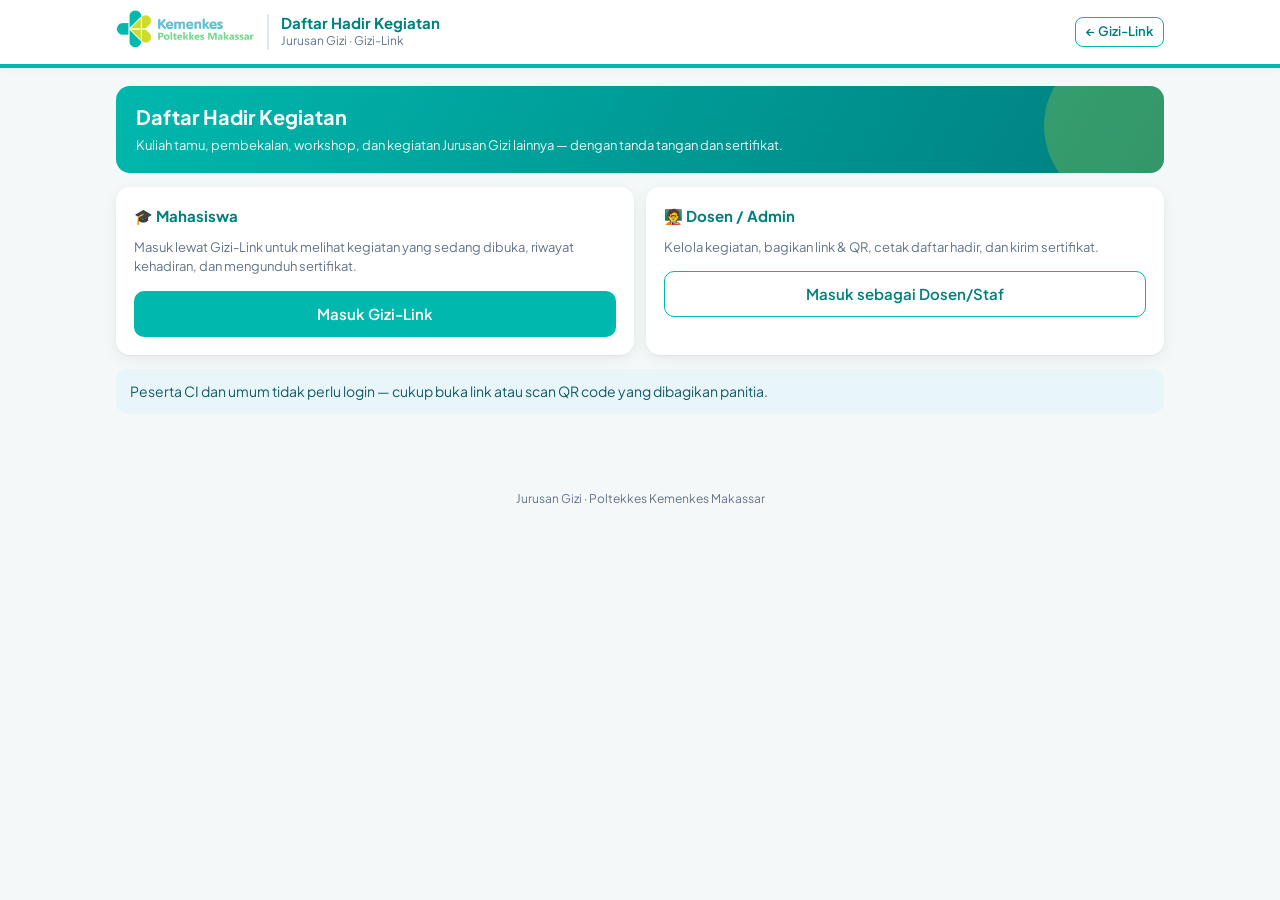
<file: index.html>
<!doctype html>
<html lang="id">
<head>
  <meta charset="utf-8">
  <meta name="viewport" content="width=device-width, initial-scale=1, viewport-fit=cover">
  <title>Daftar Hadir Kegiatan · Gizi-Link</title>
  <meta name="description" content="Daftar hadir kegiatan Jurusan Gizi Poltekkes Kemenkes Makassar: kuliah tamu, pembekalan, workshop, dengan tanda tangan dan sertifikat.">
  <meta name="theme-color" content="#00B8AD">
  <link rel="manifest" href="manifest.webmanifest">
  <link rel="icon" href="icons/icon-192.png">
  <link rel="apple-touch-icon" href="icons/apple-touch-icon.png">
  <link rel="preconnect" href="https://fonts.googleapis.com">
  <link rel="preconnect" href="https://fonts.gstatic.com" crossorigin>
  <link rel="stylesheet" href="https://fonts.googleapis.com/css2?family=Plus+Jakarta+Sans:wght@400;500;600;700;800&display=swap">
  <link rel="stylesheet" href="css/style.css">
  <script src="js/config.js"></script>
  <script src="https://jurusan-gizi.github.io/sso.js"></script>
</head>
<body>
  <header class="kop">
    <div class="kop-isi">
      <a href="#/"><img src="logo.png" alt="Kemenkes Poltekkes Makassar" class="logo"></a>
      <div class="judul"><b>Daftar Hadir Kegiatan</b><span>Jurusan Gizi · Gizi-Link</span></div>
      <div class="kanan">
        <div class="pengguna" id="pengguna"></div>
        <a class="tbl garis kecil" href="https://jurusan-gizi.github.io/">← Gizi-Link</a>
      </div>
    </div>
  </header>

  <main id="isi">
    <div class="muat"><span class="putar"></span> Memuat…</div>
  </main>

  <footer>
    <p>Jurusan Gizi · Poltekkes Kemenkes Makassar</p>
  </footer>

  <script src="vendor/pdf-lib.min.js"></script>
  <script src="vendor/pdf.min.js"></script>
  <script src="vendor/qrcode.js"></script>
  <script src="vendor/xlsx.mini.min.js"></script>
  <script src="js/umum.js"></script>
  <script src="js/cover.js"></script>
  <script src="js/laporan.js"></script>
  <script src="js/app.js"></script>
</body>
</html>
</file>
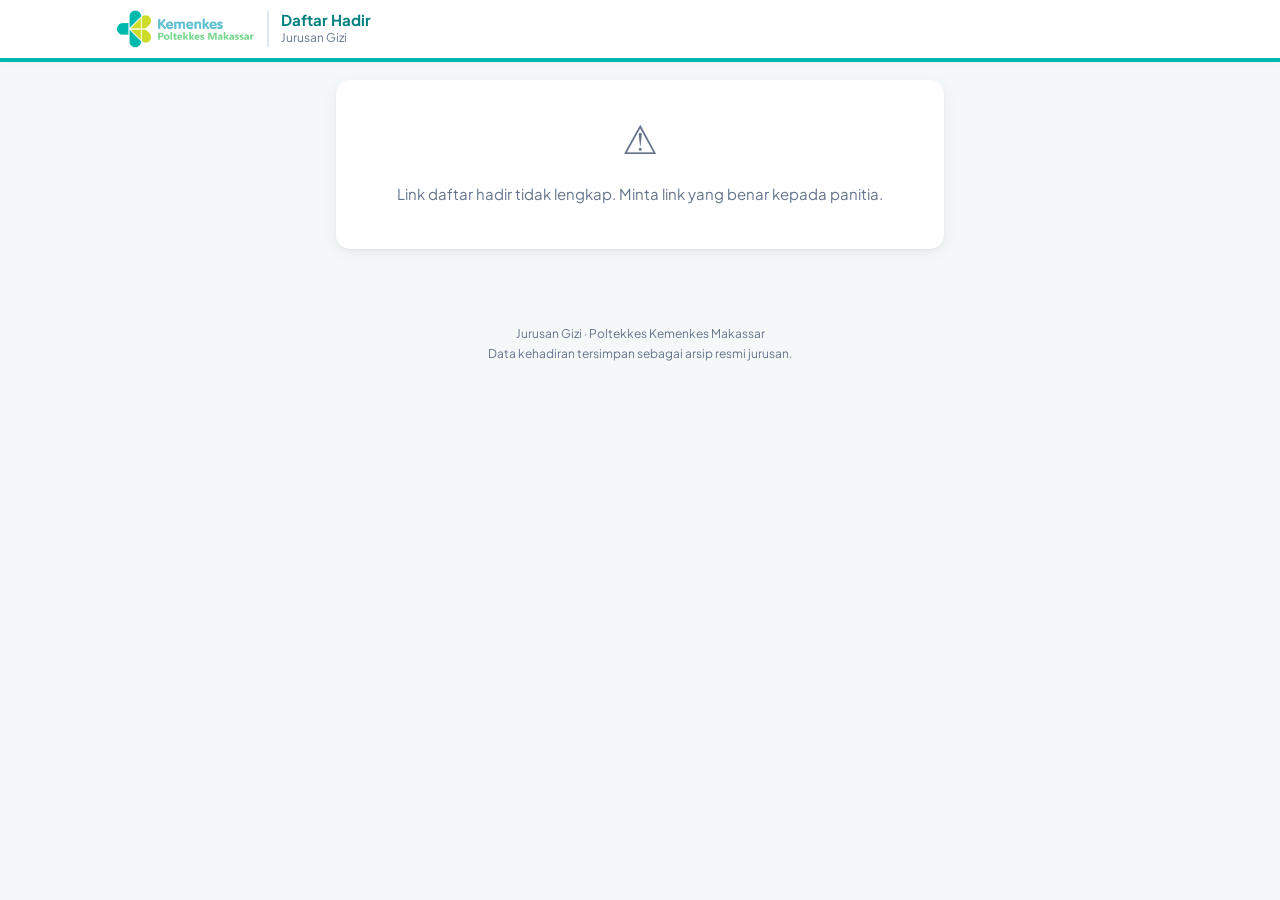
<file: hadir.html>
<!doctype html>
<html lang="id">
<head>
  <meta charset="utf-8">
  <meta name="viewport" content="width=device-width, initial-scale=1, viewport-fit=cover">
  <title>Daftar Hadir · Jurusan Gizi Poltekkes Kemenkes Makassar</title>
  <meta name="description" content="Isi daftar hadir kegiatan Jurusan Gizi Poltekkes Kemenkes Makassar.">
  <meta name="theme-color" content="#00B8AD">
  <link rel="manifest" href="manifest.webmanifest">
  <link rel="icon" href="icons/icon-192.png">
  <link rel="apple-touch-icon" href="icons/apple-touch-icon.png">
  <link rel="preconnect" href="https://fonts.googleapis.com">
  <link rel="preconnect" href="https://fonts.gstatic.com" crossorigin>
  <link rel="stylesheet" href="https://fonts.googleapis.com/css2?family=Plus+Jakarta+Sans:wght@400;500;600;700;800&display=swap">
  <link rel="stylesheet" href="css/style.css">
  <script src="js/config.js"></script>
  <script src="https://jurusan-gizi.github.io/sso.js"></script>
</head>
<body data-tanpa-gizilink>
  <header class="kop">
    <div class="kop-isi">
      <img src="logo.png" alt="Kemenkes Poltekkes Makassar" class="logo">
      <div class="judul"><b>Daftar Hadir</b><span>Jurusan Gizi</span></div>
    </div>
  </header>

  <main class="sempit" id="isi">
    <div class="muat"><span class="putar"></span> Memuat kegiatan…</div>
  </main>

  <footer>
    <p>Jurusan Gizi · Poltekkes Kemenkes Makassar</p>
    <p>Data kehadiran tersimpan sebagai arsip resmi jurusan.</p>
  </footer>

  <script src="js/umum.js"></script>
  <script src="js/ttd.js"></script>
  <script src="js/hadir.js"></script>
</body>
</html>
</file>
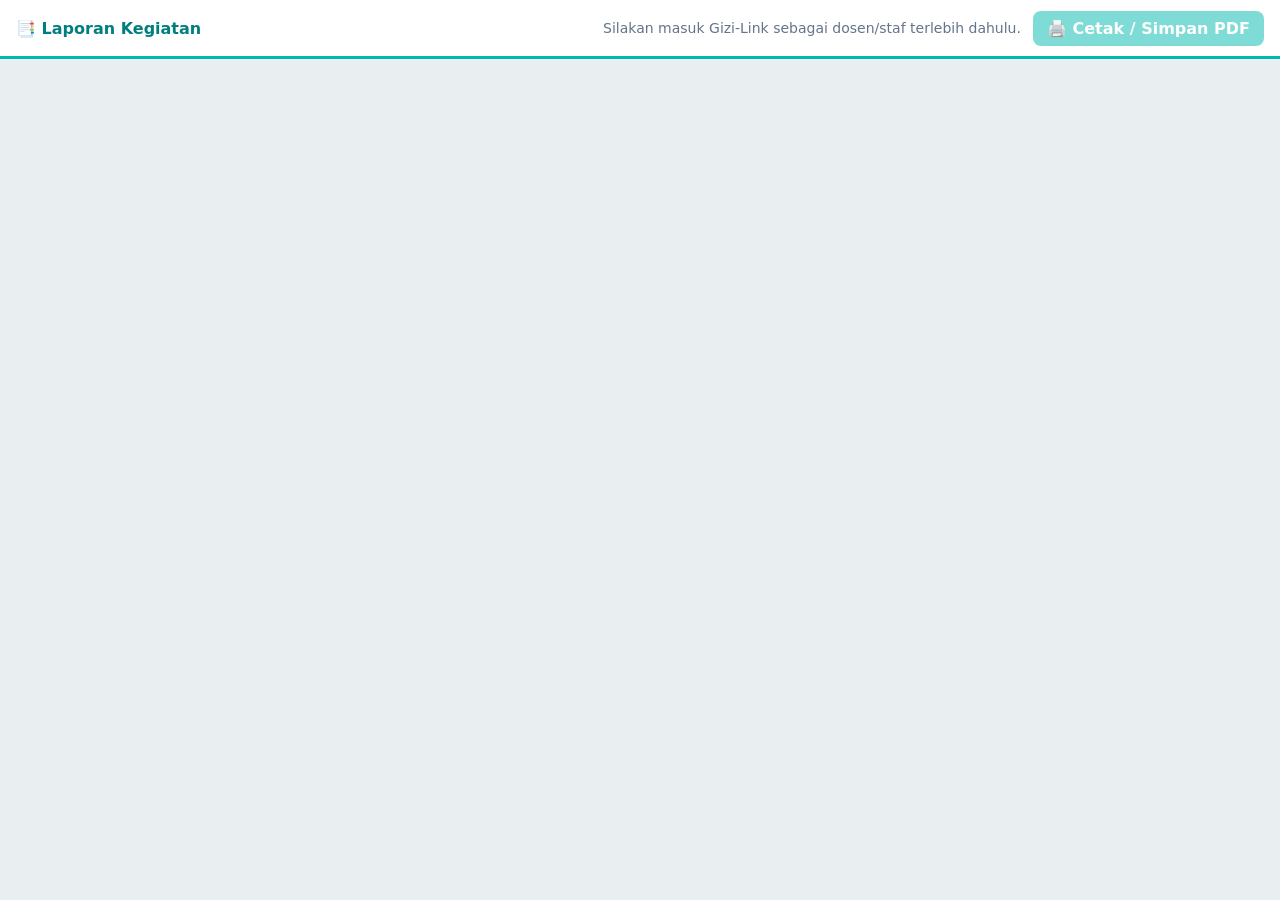
<file: laporan.html>
<!doctype html>
<html lang="id">
<head>
  <meta charset="utf-8">
  <meta name="viewport" content="width=device-width, initial-scale=1">
  <title>Laporan Kegiatan · Cetak / PDF</title>
  <link rel="icon" href="icons/icon-192.png">
  <script src="js/config.js"></script>
  <script src="https://jurusan-gizi.github.io/sso.js"></script>
  <style>
    html, body { margin: 0; height: 100%; font-family: system-ui, -apple-system, 'Segoe UI', sans-serif; background: #E9EEF1; }
    .alat { position: fixed; top: 0; left: 0; right: 0; height: 56px; background: #fff; border-bottom: 3px solid #00B8AD; display: flex; align-items: center; gap: 12px; padding: 0 16px; z-index: 5; }
    .alat b { color: #007F7F; margin-right: auto; }
    .alat button { font: inherit; font-weight: 600; padding: 8px 14px; border-radius: 8px; border: 0; background: #00B8AD; color: #fff; cursor: pointer; }
    .alat button:disabled { opacity: .5; }
    #status { color: #64748B; font-size: 14px; }
    iframe { position: fixed; top: 59px; left: 0; width: 100%; height: calc(100% - 59px); border: 0; background: #E9EEF1; }
  </style>
</head>
<body data-tanpa-gizilink>
  <div class="alat"><b>📑 Laporan Kegiatan</b><span id="status">Menyiapkan…</span><button id="cetak" disabled>🖨️ Cetak / Simpan PDF</button></div>
  <iframe id="dok" title="Pratinjau laporan"></iframe>
  <script src="vendor/pdf-lib.min.js"></script>
  <script src="vendor/pdf.min.js"></script>
  <script src="vendor/qrcode.js"></script>
  <script src="js/umum.js"></script>
  <script src="js/cover.js"></script>
  <script src="js/laporan.js"></script>
  <script>
  (async function () {
    var st = document.getElementById('status');
    var k = new URLSearchParams(location.search).get('k');
    if (!window.GiziSSO || !GiziSSO.getStaf()) { st.textContent = 'Silakan masuk Gizi-Link sebagai dosen/staf terlebih dahulu.'; return; }
    try {
      var bahan = await Laporan.siapkan(k, function (t) { st.textContent = t; });
      st.textContent = 'Menyusun halaman…';
      var html = Laporan.keHtml(Laporan.model(bahan), 'Laporan ' + bahan.d.kegiatan.nama);
      var f = document.getElementById('dok');
      f.srcdoc = html;
      f.onload = function () {
        st.textContent = 'Siap. Pilih "Simpan sebagai PDF" pada jendela cetak.';
        document.title = 'Laporan Kegiatan - ' + bahan.d.kegiatan.nama;
        var b = document.getElementById('cetak'); b.disabled = false;
        b.onclick = function () { f.contentWindow.focus(); f.contentWindow.print(); };
      };
    } catch (e) { st.textContent = '⚠️ ' + e.message; }
  })();
  </script>
</body>
</html>
</file>
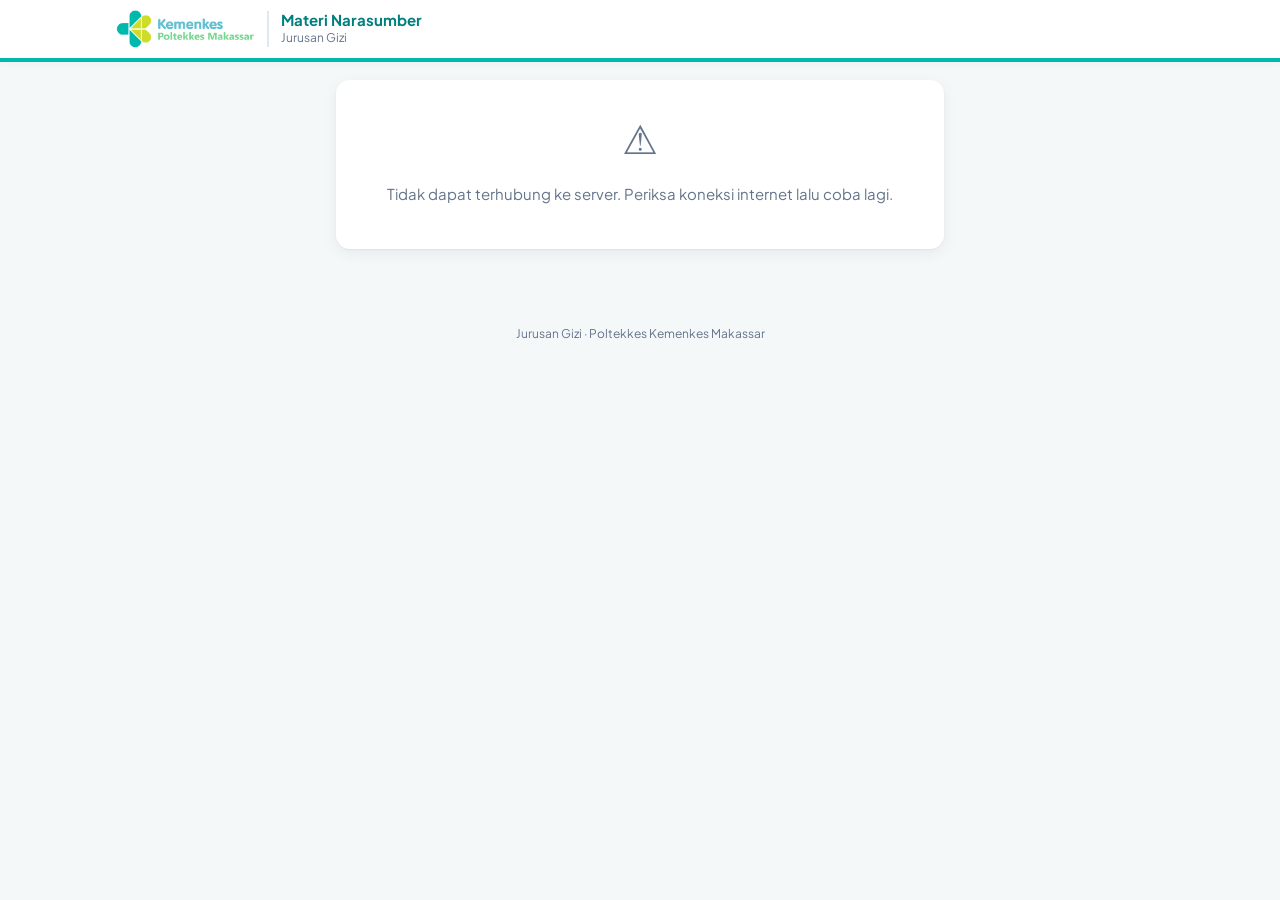
<file: materi.html>
<!doctype html>
<html lang="id">
<head>
  <meta charset="utf-8">
  <meta name="viewport" content="width=device-width, initial-scale=1, viewport-fit=cover">
  <title>Materi Narasumber · Jurusan Gizi Poltekkes Kemenkes Makassar</title>
  <meta name="theme-color" content="#00B8AD">
  <link rel="manifest" href="manifest.webmanifest">
  <link rel="icon" href="icons/icon-192.png">
  <link rel="apple-touch-icon" href="icons/apple-touch-icon.png">
  <link rel="preconnect" href="https://fonts.googleapis.com">
  <link rel="preconnect" href="https://fonts.gstatic.com" crossorigin>
  <link rel="stylesheet" href="https://fonts.googleapis.com/css2?family=Plus+Jakarta+Sans:wght@400;500;600;700;800&display=swap">
  <link rel="stylesheet" href="css/style.css">
  <script src="js/config.js"></script>
  <script src="https://jurusan-gizi.github.io/sso.js"></script>
</head>
<body>
  <header class="kop">
    <div class="kop-isi">
      <img src="logo.png" alt="Kemenkes Poltekkes Makassar" class="logo">
      <div class="judul"><b>Materi Narasumber</b><span>Jurusan Gizi</span></div>
    </div>
  </header>
  <main class="sempit" id="isi"><div class="muat"><span class="putar"></span> Memuat materi…</div></main>
  <footer><p>Jurusan Gizi · Poltekkes Kemenkes Makassar</p></footer>
  <script src="js/umum.js"></script>
  <script>
  (async function () {
    var H = Hadir, $ = H.$, esc = H.esc, isi = $('isi');
    var k = new URLSearchParams(location.search).get('k');
    function ikon(m, n) {
      n = String(n || '').toLowerCase();
      if (/pdf/.test(m) || /\.pdf$/.test(n)) return '📕';
      if (/presentation|powerpoint/.test(m) || /\.pptx?$/.test(n)) return '📙';
      if (/word|document/.test(m) || /\.docx?$/.test(n)) return '📘';
      return '📄';
    }
    try {
      var d = await H.api('materi', { k: k }, { tanpaToken: true });
      if (!d.ok) { isi.innerHTML = '<div class="kartu kosong"><span class="em">📚</span><p>' + esc(d.pesan) + '</p></div>'; return; }
      isi.innerHTML = '<section class="pita"><p style="margin:0 0 4px;opacity:.85">Materi narasumber</p><h1>' + esc(d.kegiatan.nama) + '</h1>' +
        '<div class="meta"><span>📅 ' + esc(H.tglPanjang(d.kegiatan.tanggal, true)) + '</span></div></section>' +
        '<div class="kartu">' + (d.materi.length ? '<div class="daftar-materi">' + d.materi.map(function (m) {
          return '<div class="materi-item"><span class="ikon">' + ikon(m.mime, m.nama) + '</span><div class="info"><b>' + esc(m.nama) + '</b>' +
            '<span class="kecil">' + (m.narasumber ? esc(m.narasumber) + ' · ' : '') + esc(H.ukuranFile(m.ukuran)) + '</span></div>' +
            '<button class="tbl kecil" data-id="' + esc(m.id) + '">⬇️ Unduh</button></div>';
        }).join('') + '</div>' : '<div class="kosong"><span class="em">📚</span>Materi belum diunggah panitia.</div>') + '</div>';
      isi.querySelectorAll('[data-id]').forEach(function (b) {
        b.onclick = async function () {
          var asli = b.innerHTML; b.disabled = true; b.innerHTML = '<span class="putar kcl"></span> Mengunduh…';
          try {
            var r = await H.api('unduhMateri', { k: k, id: b.dataset.id }, { tanpaToken: true });
            if (!r.ok) return H.toast(r.pesan, true);
            H.unduhBytes(H.base64KeBytes(r.data), r.nama, r.mime);
          } catch (e) { H.toast(e.message, true); }
          finally { b.disabled = false; b.innerHTML = asli; }
        };
      });
    } catch (e) { isi.innerHTML = '<div class="kartu kosong"><span class="em">⚠️</span><p>' + esc(e.message) + '</p></div>'; }
  })();
  </script>
</body>
</html>
</file>
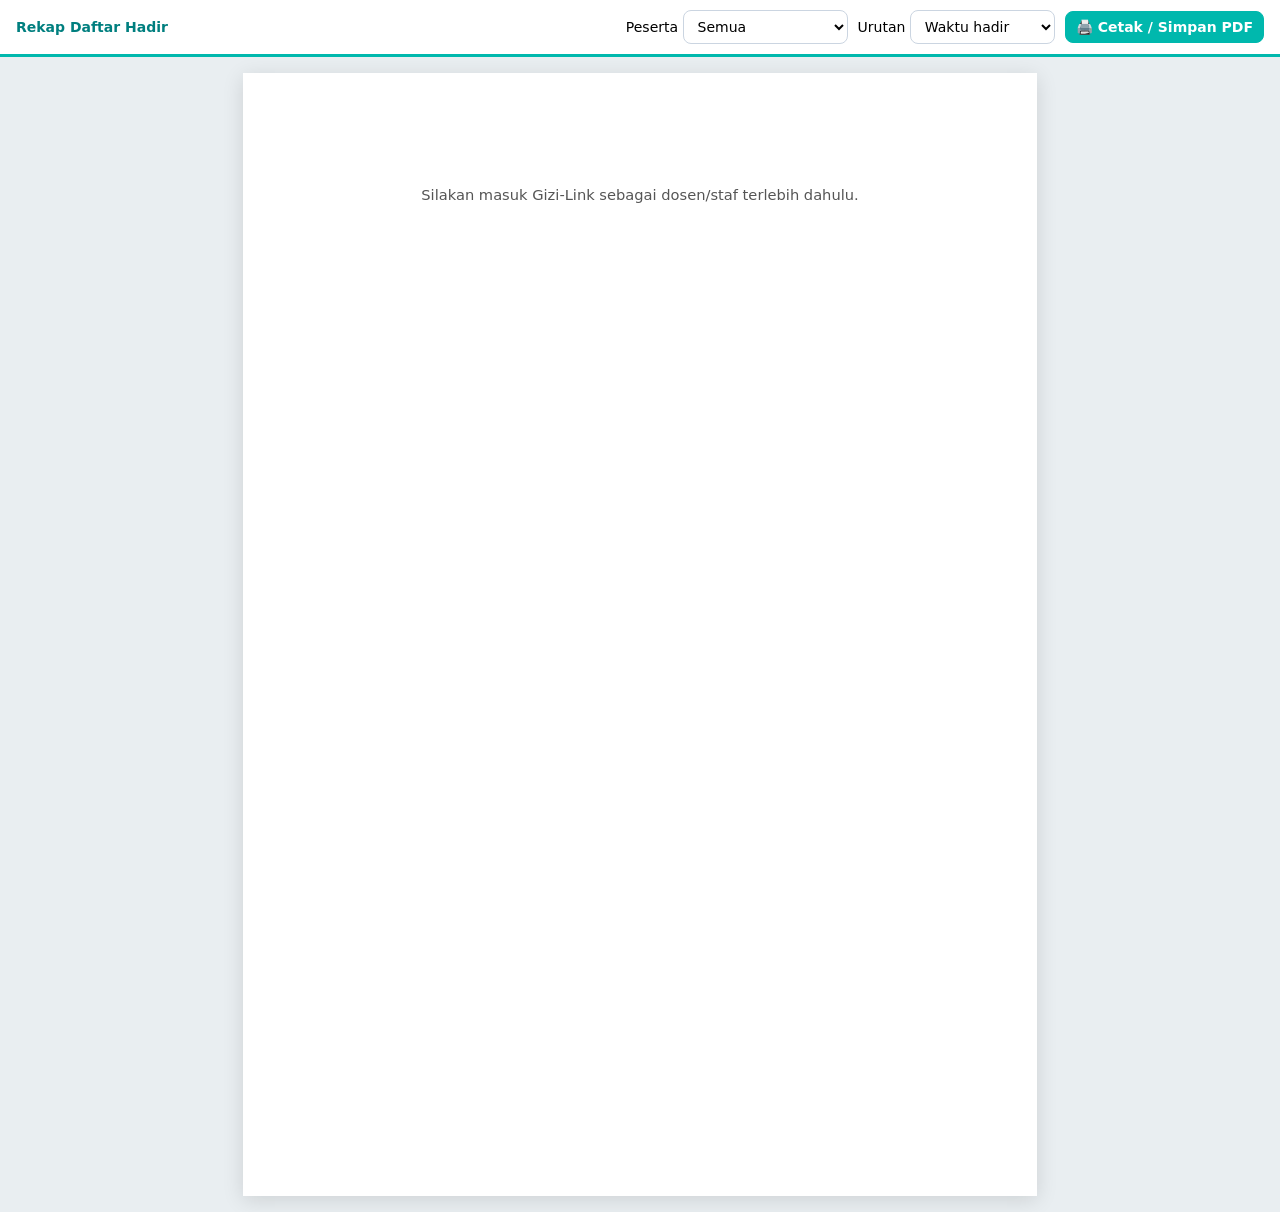
<file: rekap.html>
<!doctype html>
<html lang="id">
<head>
  <meta charset="utf-8">
  <meta name="viewport" content="width=device-width, initial-scale=1">
  <title>Rekap Daftar Hadir</title>
  <link rel="icon" href="icons/icon-192.png">
  <script src="js/config.js"></script>
  <script src="https://jurusan-gizi.github.io/sso.js"></script>
  <style>
    @page { size: A4 portrait; margin: 14mm 14mm 16mm; }
    * { box-sizing: border-box; }
    body { margin: 0; background: #E9EEF1; font-family: Arial, Helvetica, sans-serif; color: #000; font-size: 11pt; }
    .alat { position: sticky; top: 0; z-index: 5; background: #fff; border-bottom: 3px solid #00B8AD; padding: 10px 16px; display: flex; gap: 10px; flex-wrap: wrap; align-items: center; font-family: system-ui, sans-serif; font-size: 14px; }
    .alat b { color: #007F7F; margin-right: auto; }
    .alat select, .alat button { font: inherit; padding: 7px 10px; border-radius: 8px; border: 1px solid #CBD5E1; background: #fff; }
    .alat button.utama { background: #00B8AD; color: #fff; border-color: #00B8AD; font-weight: 600; cursor: pointer; }
    .kertas { background: #fff; width: 210mm; min-height: 297mm; margin: 16px auto; padding: 14mm; box-shadow: 0 4px 20px rgba(0,0,0,.12); }
    .kop { margin-bottom: 4px; }
    .kop img { width: 100%; height: auto; display: block; }
    h1 { text-align: center; font-size: 13pt; margin: 14px 0 2px; letter-spacing: 1px; }
    .subjudul { text-align: center; font-weight: bold; margin: 0 0 10px; }
    table.info { border-collapse: collapse; margin: 0 0 10px; font-size: 10.5pt; }
    table.info td { padding: 1px 6px 1px 0; vertical-align: top; }
    table.info td:first-child { width: 32mm; }
    table.dh { width: 100%; border-collapse: collapse; font-size: 10pt; }
    table.dh th, table.dh td { border: 1px solid #000; padding: 3px 5px; vertical-align: middle; }
    table.dh th { background: #DFF3F1; text-align: center; font-size: 9.5pt; }
    table.dh td.no { text-align: center; width: 9mm; }
    table.dh td.ttd { width: 52mm; height: 13mm; padding: 1px 3px; }
    table.dh td.ttd .isi { display: flex; align-items: flex-start; gap: 2px; height: 12mm; }
    table.dh td.ttd .n { font-size: 8pt; min-width: 5mm; }
    table.dh td.ttd img { max-height: 11.5mm; max-width: 20mm; display: block; }
    table.dh td.ttd.genap .isi { padding-left: 50%; }
    table.dh tr { page-break-inside: avoid; }
    table.dh thead { display: table-header-group; }
    .kecil { font-size: 8.5pt; color: #333; }
    .pengesahan { margin-top: 14px; display: flex; justify-content: flex-end; page-break-inside: avoid; }
    .pengesahan div { width: 75mm; line-height: 1.45; }
    .pengesahan .ruang { height: 20mm; }
    .pengesahan .gbr { height: 24mm; display: block; margin: 0 auto; max-width: 60mm; object-fit: contain; }
    .jumlah { margin-top: 6px; font-size: 10pt; }
    .muat { text-align: center; padding: 60px; font-family: system-ui, sans-serif; color: #555; }
    @media print {
      body { background: #fff; }
      .alat, #gizilink-pulang { display: none !important; }
      .kertas { width: auto; min-height: 0; margin: 0; padding: 0; box-shadow: none; }
    }
  </style>
</head>
<body data-tanpa-gizilink>
  <div class="alat">
    <b>Rekap Daftar Hadir</b>
    <label>Peserta <select id="kat"><option value="">Semua</option><option>Mahasiswa</option><option>Dosen/PLP/Tendik</option><option>CI</option><option>Umum</option></select></label>
    <label>Urutan <select id="urut"><option value="waktu">Waktu hadir</option><option value="nama">Nama (A–Z)</option><option value="prodi">Prodi / instansi</option></select></label>
    <button class="utama" onclick="window.print()">🖨️ Cetak / Simpan PDF</button>
  </div>
  <div class="kertas" id="kertas"><div class="muat">Memuat data…</div></div>

  <script src="js/umum.js"></script>
  <script>
  (async function () {
    var H = Hadir, esc = H.esc, CFG = H.CFG, kertas = document.getElementById('kertas');
    var k = new URLSearchParams(location.search).get('k');
    function galat(m) { kertas.innerHTML = '<div class="muat">' + esc(m) + '</div>'; }
    if (!window.GiziSSO || !GiziSSO.getStaf()) return galat('Silakan masuk Gizi-Link sebagai dosen/staf terlebih dahulu.');
    var d;
    try { d = await H.api('peserta', { k: k, denganTtd: true }); } catch (e) { return galat(e.message); }
    if (!d.ok) return galat(d.pesan);
    var keg = d.kegiatan, p = d.pengaturan || {}, I = CFG.INSTITUSI || {};
    document.title = 'Daftar Hadir - ' + keg.nama;

    function nipFormat(n) { return n ? 'NIP. ' + n : ''; }
    var gbr = null;
    if (d.gambar && (d.gambar.ttd || d.gambar.stempel)) {
      gbr = await new Promise(function (res) {
        var c = document.createElement('canvas'); c.width = 700; c.height = 300; var x = c.getContext('2d'), n = 0, butuh = (d.gambar.ttd ? 1 : 0) + (d.gambar.stempel ? 1 : 0);
        var s = new Image(), t = new Image();
        function selesai() {
          if (++n < butuh) return;
          if (d.gambar.stempel) { var sh = 280, sw = sh * s.naturalWidth / s.naturalHeight; x.globalAlpha = 0.9; x.drawImage(s, 10, 10, sw, sh); x.globalAlpha = 1; }
          if (d.gambar.ttd) { var tw = Math.min(460, 220 * t.naturalWidth / t.naturalHeight), th = tw * t.naturalHeight / t.naturalWidth; x.drawImage(t, d.gambar.stempel ? 150 : 40, (300 - th) / 2, tw, th); }
          res(c.toDataURL('image/png'));
        }
        if (d.gambar.stempel) { s.onload = selesai; s.onerror = selesai; s.src = d.gambar.stempel; }
        if (d.gambar.ttd) { t.onload = selesai; t.onerror = selesai; t.src = d.gambar.ttd; }
      });
    }

    function gambar() {
      var kat = document.getElementById('kat').value, urut = document.getElementById('urut').value;
      var list = d.peserta.filter(function (x) { return !kat || x.kategori === kat; });
      list.sort(function (a, b) {
        if (urut === 'nama') return a.nama.localeCompare(b.nama, 'id');
        if (urut === 'prodi') return ((a.prodi + a.instansi).localeCompare(b.prodi + b.instansi, 'id')) || a.nama.localeCompare(b.nama, 'id');
        return a.waktu < b.waktu ? -1 : 1;
      });
      var baris = list.map(function (x, i) {
        var no = i + 1, sisi = no % 2 ? 'ganjil' : 'genap';
        var ket = x.kategori === 'Mahasiswa' ? esc(x.prodi) + (x.kelas ? '<br><span class="kecil">' + esc(x.kelas) + '</span>' : '') :
          esc(x.instansi) + '<br><span class="kecil">' + esc(x.kategori) + '</span>';
        return '<tr><td class="no">' + no + '</td><td>' + esc(x.nama) + '</td><td>' + esc(x.nim || x.nipNik || '-') + '</td><td>' + ket + '</td>' +
          '<td class="ttd ' + sisi + '"><div class="isi"><span class="n">' + no + '.</span>' + (x.ttd ? '<img src="' + x.ttd + '" alt="">' : '') + '</div></td></tr>';
      }).join('');
      kertas.innerHTML =
        '<div class="kop"><img src="kop.png" alt="Kop Kementerian Kesehatan - Politeknik Kesehatan Makassar"></div>' +
        '<h1>DAFTAR HADIR</h1><p class="subjudul">' + esc(keg.nama) + '<br>' + esc(p.unit || 'Jurusan Gizi') + '</p>' +
        '<table class="info">' +
        (keg.jenis ? '<tr><td>Jenis Kegiatan</td><td>:</td><td>' + esc(keg.jenis) + '</td></tr>' : '') +
        '<tr><td>Hari/Tanggal</td><td>:</td><td>' + esc(H.tglPanjang(keg.tanggal, true)) + '</td></tr>' +
        (keg.waktu ? '<tr><td>Waktu</td><td>:</td><td>' + esc(keg.waktu) + '</td></tr>' : '') +
        (keg.tempat ? '<tr><td>Tempat</td><td>:</td><td>' + esc(keg.tempat) + '</td></tr>' : '') +
        (keg.narasumber ? '<tr><td>Narasumber</td><td>:</td><td>' + H.narasumberHtml(keg.narasumber) + '</td></tr>' : '') +
        (keg.penyelenggara ? '<tr><td>Penyelenggara</td><td>:</td><td>' + esc(keg.penyelenggara) + '</td></tr>' : '') +
        '</table>' +
        '<table class="dh"><thead><tr><th>No</th><th>Nama</th><th>NIM / NIP / NIK</th><th>Prodi / Instansi</th><th>Tanda Tangan</th></tr></thead><tbody>' +
        (baris || '<tr><td colspan="5" style="text-align:center;padding:20px">Belum ada peserta.</td></tr>') + '</tbody></table>' +
        '<div class="jumlah">Jumlah peserta hadir: <b>' + list.length + '</b> orang</div>' +
        '<div class="pengesahan"><div>' + esc(p.kota || 'Makassar') + ', ' + esc(H.tglPanjang(keg.tanggal)) + '<br>' +
        'Mengetahui,<br>' + esc(p.pengesahan_jabatan || 'Ketua Jurusan Gizi') + ',' + (gbr ? '<img class="gbr" src="' + gbr + '" alt="">' : '<div class="ruang"></div>') +
        '<b><u>' + esc(p.pengesahan_nama || '') + '</u></b><br>' + esc(nipFormat(p.pengesahan_nip)) + '</div></div>';
    }
    document.getElementById('kat').onchange = gambar;
    document.getElementById('urut').onchange = gambar;
    gambar();
  })();
  </script>
</body>
</html>
</file>
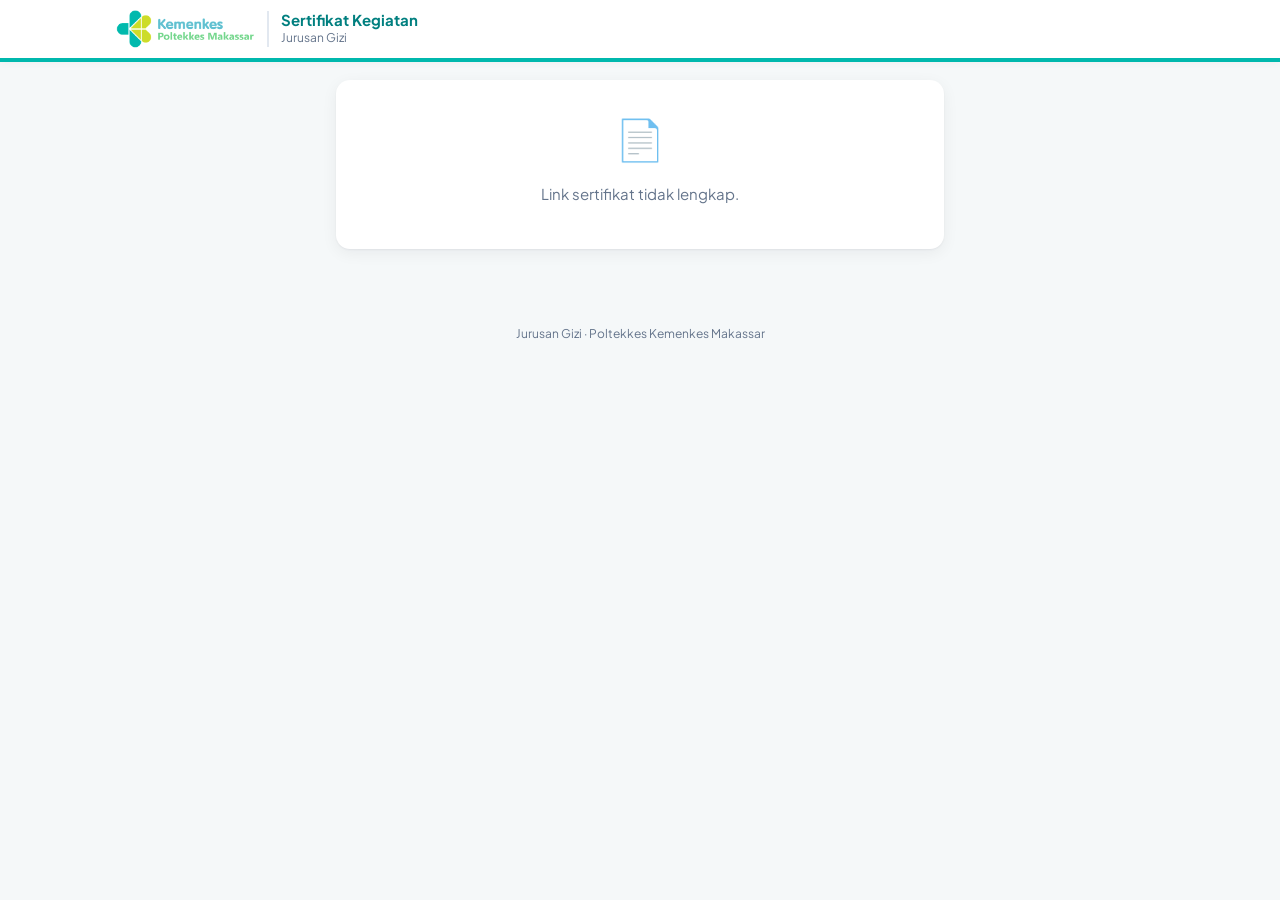
<file: sertifikat.html>
<!doctype html>
<html lang="id">
<head>
  <meta charset="utf-8">
  <meta name="viewport" content="width=device-width, initial-scale=1, viewport-fit=cover">
  <title>Unduh Sertifikat · Jurusan Gizi Poltekkes Kemenkes Makassar</title>
  <meta name="theme-color" content="#00B8AD">
  <link rel="manifest" href="manifest.webmanifest">
  <link rel="icon" href="icons/icon-192.png">
  <link rel="apple-touch-icon" href="icons/apple-touch-icon.png">
  <link rel="preconnect" href="https://fonts.googleapis.com">
  <link rel="preconnect" href="https://fonts.gstatic.com" crossorigin>
  <link rel="stylesheet" href="https://fonts.googleapis.com/css2?family=Plus+Jakarta+Sans:wght@400;500;600;700;800&display=swap">
  <link rel="stylesheet" href="css/style.css">
  <script src="js/config.js"></script>
  <script src="https://jurusan-gizi.github.io/sso.js"></script>
</head>
<body>
  <header class="kop">
    <div class="kop-isi">
      <img src="logo.png" alt="Kemenkes Poltekkes Makassar" class="logo">
      <div class="judul"><b>Sertifikat Kegiatan</b><span>Jurusan Gizi</span></div>
    </div>
  </header>

  <main class="sempit" id="isi">
    <div class="muat"><span class="putar"></span> Menyiapkan sertifikat…</div>
  </main>

  <footer><p>Jurusan Gizi · Poltekkes Kemenkes Makassar</p></footer>

  <script src="vendor/pdf-lib.min.js"></script>
  <script src="vendor/pdf.min.js"></script>
  <script src="js/umum.js"></script>
  <script>
  (async function () {
    var H = Hadir, $ = H.$, esc = H.esc, isi = $('isi');
    var q = new URLSearchParams(location.search);
    var k = q.get('k'), p = q.get('p'), c = q.get('c');
    function galat(m) { isi.innerHTML = '<div class="kartu kosong"><span class="em">📄</span><p>' + esc(m) + '</p></div>'; }
    if (!k || !p || !c) return galat('Link sertifikat tidak lengkap.');
    try {
      var d = await H.api('templat', { k: k, p: p, c: c }, { tanpaToken: true });
      if (!d.ok) return galat(d.pesan);
      var bytes = await H.buatSertifikat(H.base64KeBytes(d.pdf), d.halaman, d.posisi, d.nama);
      var file = 'Sertifikat - ' + H.namaFile(d.nama) + ' - ' + H.namaFile(d.kegiatan) + '.pdf';
      isi.innerHTML =
        '<div class="kartu pusat"><h2>' + esc(H.namaSertifikat(d.nama)) + '</h2>' +
        '<p class="sub">' + esc(d.kegiatan) + (d.tanggal ? ' · ' + esc(H.tglPanjang(d.tanggal)) : '') + '</p>' +
        '<div class="pratinjau" style="margin-bottom:14px"><canvas id="kanvas"></canvas></div>' +
        '<button class="tbl penuh" id="unduh">⬇️ Unduh Sertifikat (PDF)</button>' +
        '<p class="kecil mt">Simpan file ini. Link di email dapat dibuka kembali kapan saja.</p></div>';
      $('unduh').onclick = function () { H.unduhBytes(bytes, file); };
      try {
        pdfjsLib.GlobalWorkerOptions.workerSrc = 'vendor/pdf.worker.min.js';
        var doc = await pdfjsLib.getDocument({ data: bytes.slice() }).promise;
        var pg = await doc.getPage(1);
        var cv = $('kanvas'), lebar = Math.min(1400, cv.parentElement.clientWidth * (window.devicePixelRatio || 1) * 1.2);
        var vp = pg.getViewport({ scale: lebar / pg.getViewport({ scale: 1 }).width });
        cv.width = vp.width; cv.height = vp.height;
        await pg.render({ canvasContext: cv.getContext('2d'), viewport: vp }).promise;
      } catch (e) { $('kanvas').parentElement.hidden = true; }
    } catch (e) { galat(e.message); }
  })();
  </script>
</body>
</html>
</file>
<file: css/style.css>
/* Daftar Hadir Kegiatan · Jurusan Gizi Poltekkes Kemenkes Makassar
   Warna diambil dari logo Kemenkes Poltekkes Makassar */
:root {
  --teal: #00B8AD;
  --teal-tua: #007F7F;
  --teal-muda: #E6F7F6;
  --lime: #CDDC29;
  --lime-muda: #F6F9D6;
  --biru: #62BFD0;
  --biru-muda: #E8F6F9;
  --hijau: #72D48A;
  --hijau-muda: #E9F8EE;
  --merah: #D9483B;
  --merah-muda: #FDECEA;
  --kuning: #B7791F;
  --kuning-muda: #FEF5E7;
  --teks: #1F2D3A;
  --abu: #64748B;
  --garis: #E2E8F0;
  --latar: #F5F8F9;
  --putih: #FFFFFF;
  --radius: 14px;
  --bayang: 0 1px 2px rgba(15, 23, 42, .05), 0 4px 16px rgba(15, 23, 42, .06);
}

* { box-sizing: border-box; }
html { -webkit-text-size-adjust: 100%; }
body {
  margin: 0; font-family: 'Plus Jakarta Sans', system-ui, -apple-system, 'Segoe UI', Roboto, sans-serif;
  color: var(--teks); background: var(--latar); line-height: 1.5; font-size: 15px;
}
img { max-width: 100%; }
a { color: var(--teal-tua); }
button, input, select, textarea { font: inherit; color: inherit; }
[hidden] { display: none !important; }

/* ---------- Kop ---------- */
.kop {
  background: var(--putih); border-bottom: 4px solid var(--teal);
  position: sticky; top: 0; z-index: 20; box-shadow: 0 1px 8px rgba(0,0,0,.04);
}
.kop-isi { max-width: 1080px; margin: 0 auto; padding: 10px 16px; display: flex; align-items: center; gap: 12px; }
.kop .logo { height: 38px; width: auto; }
.kop .judul { border-left: 2px solid var(--garis); padding-left: 12px; min-width: 0; }
.kop .judul b { display: block; font-size: 15px; line-height: 1.2; color: var(--teal-tua); }
.kop .judul span { display: block; font-size: 12px; color: var(--abu); white-space: nowrap; overflow: hidden; text-overflow: ellipsis; }
.kop .kanan { margin-left: auto; display: flex; gap: 8px; align-items: center; }
.kop .pengguna { font-size: 12px; color: var(--abu); text-align: right; line-height: 1.3; }
.kop .pengguna b { color: var(--teks); display: block; font-size: 13px; }
@media (max-width: 640px) {
  .kop .logo { height: 30px; }
  .kop .pengguna { display: none; }
  .kop .judul span { max-width: 46vw; }
  .kop .judul b { font-size: 14px; }
  .kop .kanan .tbl { padding: 6px 8px; }
}

main { max-width: 1080px; margin: 0 auto; padding: 18px 16px 40px; }
main.sempit { max-width: 640px; }

footer { text-align: center; color: var(--abu); font-size: 12px; padding: 20px 16px 32px; }
footer p { margin: 2px 0; }

/* ---------- Kartu & tata letak ---------- */
.kartu { background: var(--putih); border-radius: var(--radius); box-shadow: var(--bayang); padding: 18px; margin-bottom: 14px; }
.kartu h2 { margin: 0 0 4px; font-size: 18px; }
.kartu h3 { margin: 0 0 10px; font-size: 15px; color: var(--teal-tua); }
.kartu .sub { margin: 0 0 14px; color: var(--abu); font-size: 13px; }
.baris { display: flex; gap: 10px; align-items: center; flex-wrap: wrap; }
.baris.antara { justify-content: space-between; }
.grid2 { display: grid; grid-template-columns: 1fr 1fr; gap: 12px; }
@media (max-width: 640px) { .grid2 { grid-template-columns: 1fr; } }
.kecil { font-size: 12px; color: var(--abu); }
.tebal { font-weight: 700; }
.pusat { text-align: center; }
.mt { margin-top: 14px; }
.garis-atas { border-top: 1px dashed var(--garis); padding-top: 14px; margin-top: 14px; }

.pita {
  background: linear-gradient(120deg, var(--teal) 0%, var(--teal-tua) 100%);
  color: #fff; border-radius: var(--radius); padding: 18px 20px; margin-bottom: 14px; position: relative; overflow: hidden;
}
.pita::after {
  content: ''; position: absolute; right: -40px; top: -40px; width: 160px; height: 160px; border-radius: 50%;
  background: var(--lime); opacity: .25; z-index: 0;
}
.pita > * { position: relative; z-index: 1; }
.pita h1 { margin: 0; font-size: 20px; line-height: 1.3; position: relative; }
.pita p { margin: 6px 0 0; opacity: .92; font-size: 13px; position: relative; }
.pita .meta { display: flex; flex-wrap: wrap; gap: 6px 16px; margin-top: 10px; font-size: 13px; position: relative; }

/* ---------- Tombol ---------- */
.tbl {
  display: inline-flex; align-items: center; justify-content: center; gap: 6px;
  border: 1px solid transparent; border-radius: 10px; padding: 10px 16px; cursor: pointer;
  font-weight: 600; font-size: 14px; text-decoration: none; line-height: 1.2; transition: filter .15s, background .15s; white-space: nowrap;
  background: var(--teal); color: #fff;
}
.tbl:hover { filter: brightness(.95); }
.tbl:disabled { opacity: .55; cursor: not-allowed; }
.tbl.garis { background: var(--putih); color: var(--teal-tua); border-color: var(--teal); }
.tbl.lembut { background: var(--teal-muda); color: var(--teal-tua); }
.tbl.lime { background: var(--lime); color: #3d4300; }
.tbl.wa { background: #25D366; color: #fff; }
.tbl.bahaya { background: var(--putih); color: var(--merah); border-color: #f3c2bd; }
.tbl.kecil { padding: 6px 10px; font-size: 13px; border-radius: 8px; }
.tbl.penuh { width: 100%; padding: 13px 16px; font-size: 15px; }
.tbl.ikon { padding: 6px 9px; }

/* ---------- Form ---------- */
label.f { display: block; margin-bottom: 12px; }
label.f > span { display: block; font-size: 13px; font-weight: 600; margin-bottom: 5px; }
label.f > span i { font-style: normal; color: var(--merah); }
label.f small { display: block; color: var(--abu); font-size: 12px; margin-top: 4px; }
input[type=text], input[type=email], input[type=date], input[type=datetime-local], input[type=number], input[type=search], select, textarea {
  width: 100%; border: 1px solid #CBD5E1; border-radius: 10px; padding: 10px 12px; background: #fff; outline: none;
  transition: border-color .15s, box-shadow .15s;
}
input:focus, select:focus, textarea:focus { border-color: var(--teal); box-shadow: 0 0 0 3px rgba(0,184,173,.18); }
input[readonly] { background: #F8FAFC; }
textarea { resize: vertical; min-height: 70px; }

.pilihan { display: flex; flex-wrap: wrap; gap: 8px; }
.pilihan label {
  display: inline-flex; align-items: center; gap: 7px; border: 1px solid #CBD5E1; border-radius: 999px;
  padding: 7px 13px; cursor: pointer; font-size: 14px; background: #fff; user-select: none;
}
.pilihan input { accent-color: var(--teal); margin: 0; }
.pilihan label:has(input:checked) { border-color: var(--teal); background: var(--teal-muda); color: var(--teal-tua); font-weight: 600; }

.kategori { display: grid; grid-template-columns: repeat(auto-fit, minmax(150px, 1fr)); gap: 10px; }
.kategori button {
  border: 2px solid var(--garis); background: #fff; border-radius: 12px; padding: 14px 12px; cursor: pointer; text-align: left;
}
.kategori button b { display: block; font-size: 15px; }
.kategori button span { font-size: 12px; color: var(--abu); }
.kategori button .em { font-size: 22px; display: block; margin-bottom: 4px; }
.kategori button.aktif { border-color: var(--teal); background: var(--teal-muda); }

/* ---------- Tanda tangan ---------- */
.ttd-kotak { border: 2px dashed #94A3B8; border-radius: 12px; background: #fff; position: relative; overflow: hidden; }
.ttd-kotak canvas { display: block; width: 100%; height: 190px; touch-action: none; cursor: crosshair; }
.ttd-kotak .petunjuk {
  position: absolute; inset: 0; display: flex; align-items: center; justify-content: center; pointer-events: none;
  color: #94A3B8; font-size: 14px;
}
.ttd-kotak .garis-ttd { position: absolute; left: 24px; right: 24px; bottom: 40px; border-bottom: 1px solid #CBD5E1; pointer-events: none; }
.ttd-kotak.terisi { border-style: solid; border-color: var(--teal); }

/* ---------- Status / label ---------- */
.lbl { display: inline-flex; align-items: center; gap: 5px; font-size: 12px; font-weight: 700; padding: 3px 9px; border-radius: 999px; white-space: nowrap; }
.lbl.buka { background: var(--hijau-muda); color: #1E7B3A; }
.lbl.buka::before { content: ''; width: 7px; height: 7px; border-radius: 50%; background: #22A04B; animation: denyut 1.6s infinite; }
.lbl.belum { background: var(--kuning-muda); color: var(--kuning); }
.lbl.tutup { background: #EEF2F6; color: #475569; }
.lbl.info { background: var(--biru-muda); color: #1B6F80; }
.lbl.lime { background: var(--lime-muda); color: #5E6600; }
.lbl.merah { background: var(--merah-muda); color: var(--merah); }
@keyframes denyut { 50% { opacity: .35; } }

.pesan { border-radius: 12px; padding: 12px 14px; font-size: 14px; margin-bottom: 14px; }
.pesan.galat { background: var(--merah-muda); color: #8F2A20; }
.pesan.info { background: var(--biru-muda); color: #135A68; }
.pesan.sukses { background: var(--hijau-muda); color: #1B6B34; }
.pesan.peringatan { background: var(--kuning-muda); color: #7A4F0E; }

/* ---------- Daftar kegiatan ---------- */
.daftar-keg { display: grid; grid-template-columns: repeat(auto-fill, minmax(300px, 1fr)); gap: 12px; }
.keg {
  background: #fff; border-radius: var(--radius); box-shadow: var(--bayang); padding: 16px; cursor: pointer;
  border-top: 4px solid var(--teal); transition: transform .12s; display: flex; flex-direction: column; gap: 8px;
}
.keg:hover { transform: translateY(-2px); }
.keg h4 { margin: 0; font-size: 15px; line-height: 1.35; }
.keg .meta { font-size: 12px; color: var(--abu); }
.keg .bawah { display: flex; justify-content: space-between; align-items: center; margin-top: auto; padding-top: 6px; }
.angka { font-size: 22px; font-weight: 800; color: var(--teal-tua); line-height: 1; }
.angka small { font-size: 12px; font-weight: 600; color: var(--abu); }
.chip { display: inline-block; font-size: 11px; background: var(--teal-muda); color: var(--teal-tua); border-radius: 6px; padding: 2px 7px; margin: 0 3px 3px 0; font-weight: 600; }

.saring { display: flex; gap: 8px; flex-wrap: wrap; margin-bottom: 12px; }
.saring input { flex: 1; min-width: 180px; }
.saring select { width: auto; }

/* ---------- Tab (tombol pil: 1 baris di layar lebar, 2 baris rapi di layar sedang, geser di HP) ---------- */
.tab { display: grid; grid-template-columns: repeat(9, 1fr); gap: 4px; margin-bottom: 14px; padding: 6px; background: #fff; border-radius: var(--radius); box-shadow: var(--bayang); }
.tab button {
  border: 0; background: transparent; padding: 9px 6px; cursor: pointer; font-weight: 600; font-size: 14px; color: var(--abu);
  border-radius: 10px; white-space: nowrap; transition: background .15s, color .15s; text-align: center;
}
.tab button:hover { background: var(--teal-muda); color: var(--teal-tua); }
.tab button.aktif { background: var(--teal); color: #fff; }
@media (max-width: 1180px) { .tab { grid-template-columns: repeat(5, 1fr); } }
@media (max-width: 680px) {
  .tab { display: flex; overflow-x: auto; scrollbar-width: none; }
  .tab::-webkit-scrollbar { display: none; }
  .tab button { padding: 8px 12px; }
}

/* ---------- Statistik ---------- */
.statistik { display: grid; grid-template-columns: repeat(auto-fit, minmax(120px, 1fr)); gap: 10px; margin-bottom: 14px; }
.stat { background: #fff; border-radius: 12px; padding: 12px 14px; box-shadow: var(--bayang); border-left: 4px solid var(--teal); }
.stat:nth-child(2) { border-left-color: var(--lime); }
.stat:nth-child(3) { border-left-color: var(--biru); }
.stat:nth-child(4) { border-left-color: var(--hijau); }
.stat:nth-child(5) { border-left-color: #94A3B8; }
.stat b { display: block; font-size: 22px; line-height: 1.1; }
.stat span { font-size: 12px; color: var(--abu); }

/* ---------- Tabel ---------- */
.tabel-wrap { overflow-x: auto; border: 1px solid var(--garis); border-radius: 12px; background: #fff; }
table.tabel { width: 100%; border-collapse: collapse; font-size: 13px; }
table.tabel th { text-align: left; background: #F1F5F9; padding: 9px 10px; font-size: 12px; color: #475569; white-space: nowrap; position: sticky; top: 0; }
table.tabel td { padding: 8px 10px; border-top: 1px solid var(--garis); vertical-align: middle; }
table.tabel tr:hover td { background: #FAFCFD; }
table.tabel .aksi { white-space: nowrap; text-align: right; }

/* ---------- Bagikan ---------- */
.bagikan { display: grid; grid-template-columns: 240px 1fr; gap: 18px; align-items: start; }
@media (max-width: 700px) { .bagikan { grid-template-columns: 1fr; } }
.qr-kotak { background: #fff; border: 1px solid var(--garis); border-radius: 12px; padding: 12px; text-align: center; }
.qr-kotak img, .qr-kotak canvas { width: 100%; max-width: 216px; image-rendering: pixelated; }
.link-kotak { display: flex; gap: 6px; }
.link-kotak input { font-size: 13px; }

/* ---------- Sertifikat ---------- */
.pratinjau { border: 1px solid var(--garis); border-radius: 10px; overflow: hidden; background: #F1F5F9; position: relative; }
.pratinjau canvas { display: block; width: 100%; height: auto; cursor: crosshair; }
.pratinjau .muat-ulang { position: absolute; inset: 0; display: flex; align-items: center; justify-content: center; background: rgba(255,255,255,.6); }
.atur-posisi { display: grid; grid-template-columns: repeat(auto-fit, minmax(130px, 1fr)); gap: 10px; }
.unggah {
  border: 2px dashed #94A3B8; border-radius: 12px; padding: 22px; text-align: center; cursor: pointer; background: #FAFCFD;
}
.unggah:hover { border-color: var(--teal); background: var(--teal-muda); }

/* ---------- Dialog ---------- */
.latar-dialog { position: fixed; inset: 0; background: rgba(15, 23, 42, .45); z-index: 50; display: flex; align-items: center; justify-content: center; padding: 16px; }
.dialog { background: #fff; border-radius: 16px; width: 100%; max-width: 520px; max-height: 92vh; overflow: auto; padding: 20px; box-shadow: 0 20px 50px rgba(0,0,0,.2); }
.dialog h3 { margin: 0 0 12px; }
.dialog .tombol { display: flex; gap: 8px; justify-content: flex-end; margin-top: 16px; flex-wrap: wrap; }

/* ---------- Toast & memuat ---------- */
.toast {
  position: fixed; left: 50%; bottom: 22px; transform: translateX(-50%); background: #1F2D3A; color: #fff;
  padding: 11px 18px; border-radius: 10px; font-size: 14px; z-index: 60; box-shadow: 0 8px 24px rgba(0,0,0,.2); max-width: 92vw;
}
.toast.galat { background: var(--merah); }
.muat { display: flex; align-items: center; justify-content: center; padding: 50px 0; color: var(--abu); gap: 10px; }
.putar { width: 26px; height: 26px; border: 3px solid var(--teal-muda); border-top-color: var(--teal); border-radius: 50%; animation: putar .8s linear infinite; display: inline-block; }
.putar.kcl { width: 16px; height: 16px; border-width: 2px; }
@keyframes putar { to { transform: rotate(360deg); } }

/* ---------- Halaman sukses ---------- */
.sukses-ikon { width: 74px; height: 74px; border-radius: 50%; background: var(--hijau-muda); display: flex; align-items: center; justify-content: center; margin: 6px auto 12px; font-size: 38px; }
.kosong { text-align: center; color: var(--abu); padding: 28px 10px; }
.kosong .em { font-size: 40px; display: block; margin-bottom: 6px; }

.cek-nama { background: var(--teal-muda); border-radius: 12px; padding: 12px 14px; margin-bottom: 12px; }
.cek-nama b { display: block; font-size: 16px; }
.cek-nama span { font-size: 13px; color: var(--teal-tua); }

/* ---------- Evaluasi bintang ---------- */
.evaluasi { border: 1px solid var(--garis); border-radius: 12px; padding: 14px; margin-bottom: 14px; background: #FCFDFD; }
.evaluasi h3 { margin: 0 0 2px; font-size: 15px; color: var(--teal-tua); }
.evaluasi .sub { margin: 0 0 10px; }
.bintang-baris { display: grid; grid-template-columns: 1fr auto; gap: 2px 10px; align-items: center; padding: 8px 0; border-top: 1px dashed var(--garis); }
.bintang-baris:first-of-type { border-top: 0; }
.bintang-label { font-size: 14px; font-weight: 600; }
.bintang { display: inline-flex; gap: 2px; }
.bintang button { border: 0; background: none; font-size: 28px; line-height: 1; color: #D5DCE3; cursor: pointer; padding: 0 1px; }
.bintang button.isi { color: #F5B301; }
.bintang-ket { grid-column: 1 / -1; font-size: 12px; color: var(--abu); min-height: 14px; text-align: right; }
.bintang-baris.kurang .bintang-label { color: var(--merah); }
@media (max-width: 420px) { .bintang-baris { grid-template-columns: 1fr; } .bintang { justify-content: flex-start; } .bintang-ket { text-align: left; } }

/* ---------- Notulensi ---------- */
.blok-not { border: 1px solid var(--garis); border-radius: 12px; padding: 14px; margin-bottom: 12px; background: #fff; }
.blok-not h4 { margin: 0 0 8px; font-size: 14px; color: var(--teal-tua); display: flex; align-items: center; gap: 8px; }
.blok-not h4 .no { background: var(--teal); color: #fff; border-radius: 6px; padding: 1px 8px; font-size: 12px; }
.kartu-tanya { border: 1px solid var(--garis); border-left: 4px solid var(--lime); border-radius: 10px; padding: 12px; margin-bottom: 10px; background: #FCFDF7; }
.kartu-tanya .kepala { display: flex; justify-content: space-between; align-items: center; margin-bottom: 8px; font-weight: 700; color: #5E6600; font-size: 13px; }
.rtl-baris { display: grid; grid-template-columns: 1fr 180px 150px auto; gap: 8px; margin-bottom: 8px; align-items: start; }
@media (max-width: 700px) { .rtl-baris { grid-template-columns: 1fr; } }
.simpan-status { font-size: 12px; color: var(--abu); }
.bar-simpan { position: sticky; bottom: 0; background: rgba(245,248,249,.95); backdrop-filter: blur(4px); padding: 10px 0; display: flex; gap: 10px; align-items: center; justify-content: space-between; border-top: 1px solid var(--garis); margin-top: 10px; z-index: 5; }
.pratinjau-notulen { font-family: Cambria, Georgia, serif; font-size: 15px; line-height: 1.6; }
.pratinjau-notulen h5 { font-size: 15px; margin: 14px 0 4px; color: var(--teal-tua); }
.pratinjau-notulen ol, .pratinjau-notulen ul { margin: 4px 0 8px; padding-left: 22px; }

/* ---------- Galeri ---------- */
.galeri { display: grid; grid-template-columns: repeat(auto-fill, minmax(150px, 1fr)); gap: 10px; }
.galeri figure { margin: 0; border: 1px solid var(--garis); border-radius: 10px; overflow: hidden; background: #fff; position: relative; }
.galeri img { width: 100%; height: 120px; object-fit: cover; display: block; background: #EEF2F6; }
.galeri .aksi-foto { display: flex; justify-content: space-between; padding: 4px; }
.galeri .no-foto { position: absolute; top: 6px; left: 6px; background: rgba(0,0,0,.55); color: #fff; font-size: 11px; border-radius: 6px; padding: 1px 6px; }
.daftar-materi { display: grid; gap: 8px; }
.materi-item { display: flex; align-items: center; gap: 12px; border: 1px solid var(--garis); border-radius: 10px; padding: 10px 12px; background: #fff; }
.materi-item .ikon { font-size: 26px; }
.materi-item .info { flex: 1; min-width: 0; }
.materi-item .info b { display: block; overflow: hidden; text-overflow: ellipsis; white-space: nowrap; }
.batang { height: 12px; background: #EEF2F6; border-radius: 999px; overflow: hidden; }
.batang i { display: block; height: 100%; background: linear-gradient(90deg, var(--teal), var(--hijau)); border-radius: 999px; }
.baris-nilai { display: grid; grid-template-columns: 1fr 160px 44px; gap: 10px; align-items: center; padding: 6px 0; font-size: 14px; }
@media (max-width: 560px) { .baris-nilai { grid-template-columns: 1fr 90px 40px; } }

.tab.tab3 { grid-template-columns: repeat(3, 1fr); }
</file>
